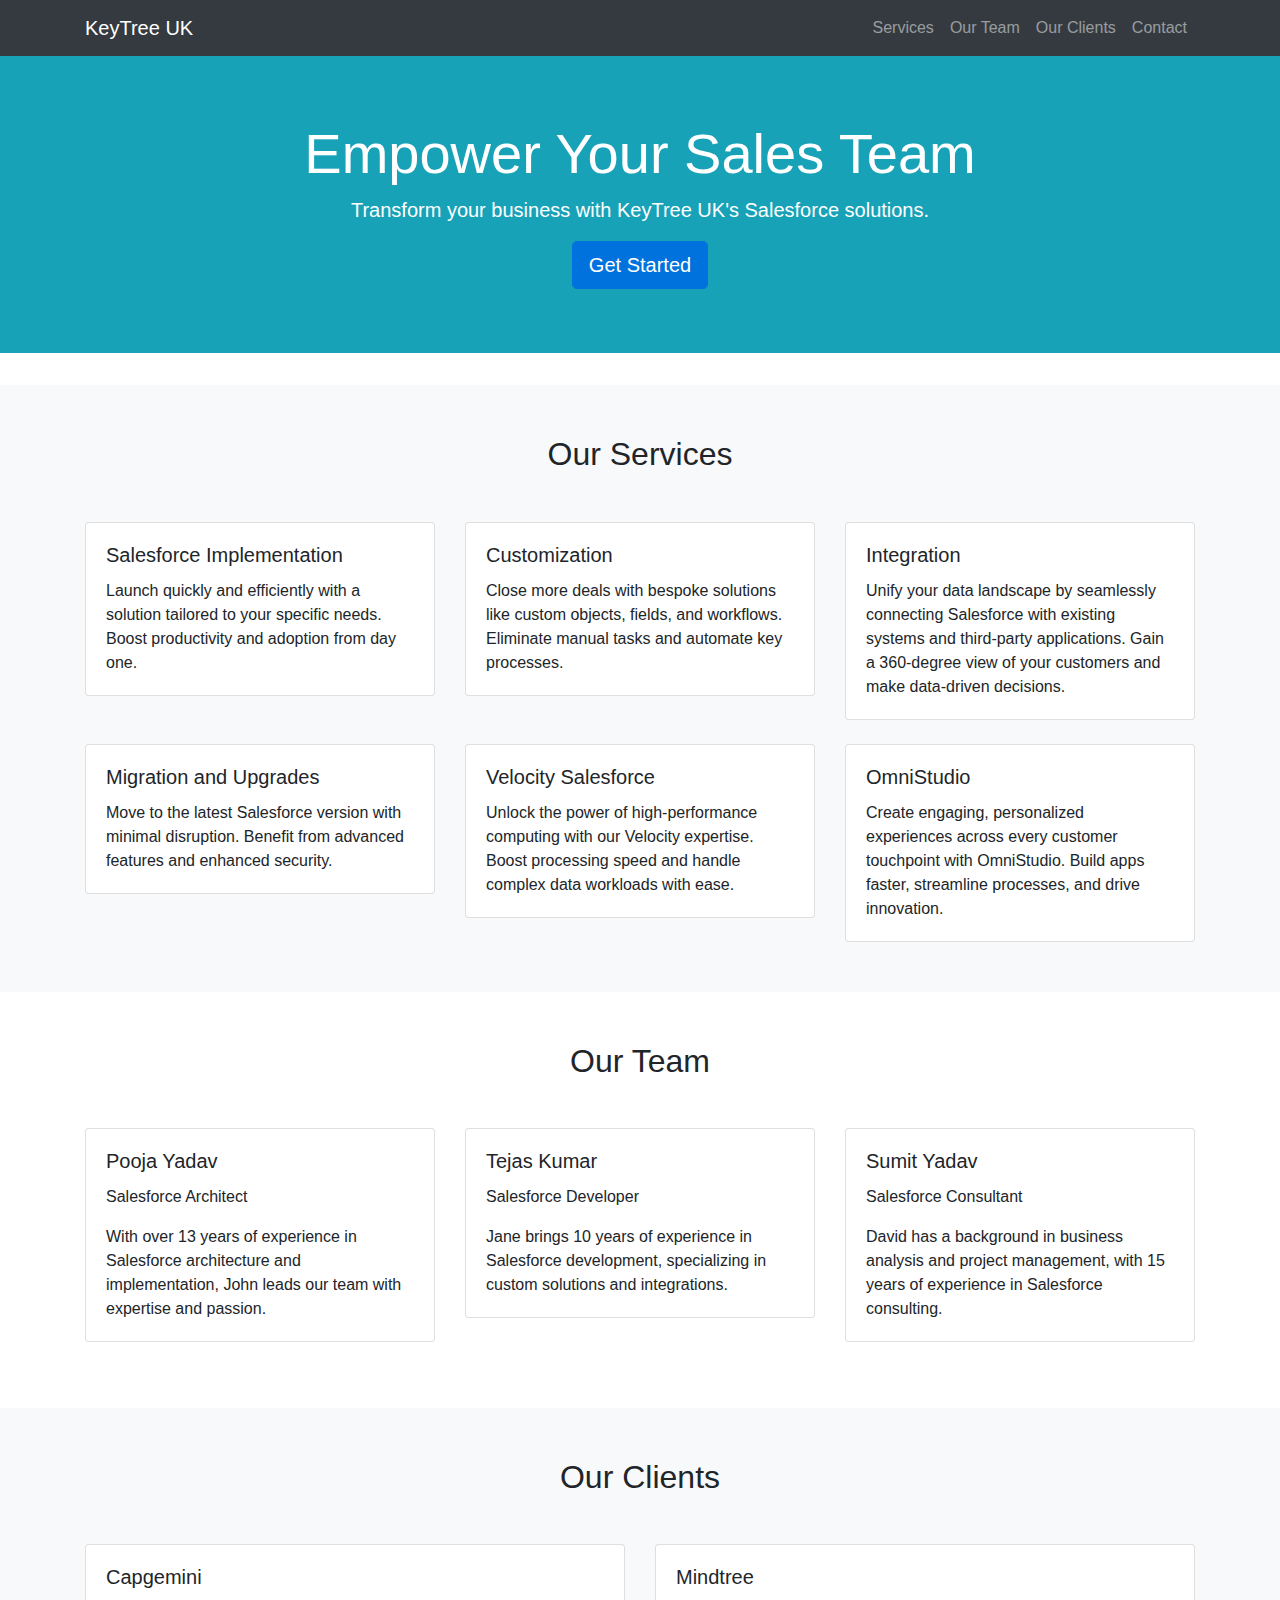
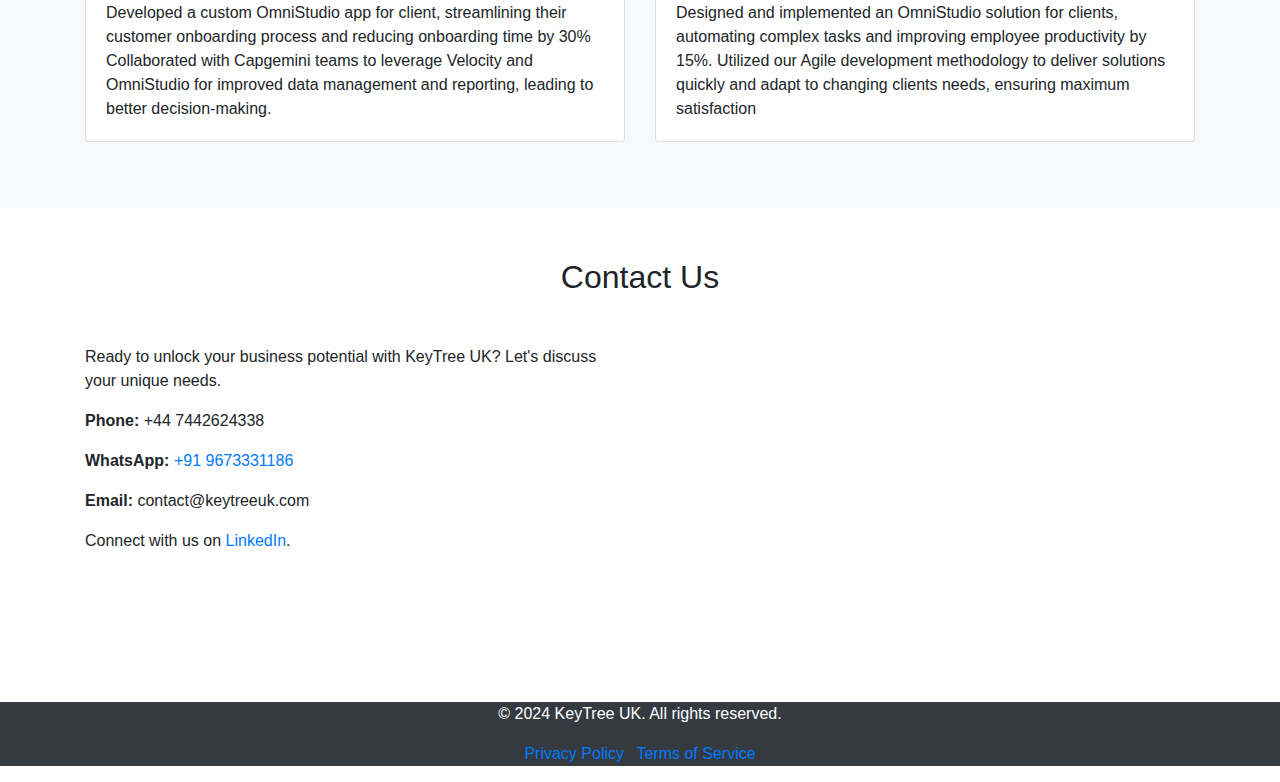
<file: index.html>
<!DOCTYPE html>
<html lang="en">
<head>
    <meta charset="UTF-8">
    <meta name="viewport" content="width=device-width, initial-scale=1.0">
    <title>KeyTree UK - Salesforce Solutions</title>
    <meta name="description" content="Empower your sales team with KeyTree UK's Salesforce magic. Drive growth, close more deals, and build lasting customer relationships.">
    <link href="https://stackpath.bootstrapcdn.com/bootstrap/4.5.2/css/bootstrap.min.css" rel="stylesheet">
    <style>

    .section {
      padding: 50px 0;
    }
    /* New Salesforce green button styles */
    .btn-primary {
      background-color: #0072DE; /* Salesforce green */
      color: #fff; /* White text */
      border-color: #0072DE; /* Salesforce green border */
    }
    .btn-primary:hover {
      background-color: #005FBD; /* Darker shade of green on hover */
      border-color: #005FBD; /* Darker shade of green border on hover */
    }
  </style>
    </style>
</head>
<body>
    <nav class="navbar navbar-expand-lg navbar-dark bg-dark">
        <div class="container">
            <a class="navbar-brand" href="#">KeyTree UK</a>
            <button class="navbar-toggler" type="button" data-toggle="collapse" data-target="#navbarNav" aria-controls="navbarNav" aria-expanded="false" aria-label="Toggle navigation">
                <span class="navbar-toggler-icon"></span>
            </button>
            <div class="collapse navbar-collapse" id="navbarNav">
                <ul class="navbar-nav ml-auto">
                    <li class="nav-item">
                        <a class="nav-link" href="#services">Services</a>
                    </li>
                    <li class="nav-item">
                        <a class="nav-link" href="#team">Our Team</a>
                    </li>
                    <li class="nav-item">
                        <a class="nav-link" href="#clients">Our Clients</a>
                    </li>
                    <li class="nav-item">
                        <a class="nav-link" href="#contact">Contact</a>
                    </li>
                </ul>
            </div>
        </div>
    </nav>

    <div class="jumbotron jumbotron-fluid bg-info text-white text-center">
        <div class="container">
            <h1 class="display-4">Empower Your Sales Team</h1>
            <p class="lead">Transform your business with KeyTree UK's Salesforce solutions.</p>
            <a href="#contact" class="btn btn-primary btn-lg">Get Started</a>
        </div>
    </div>

    <div class="section bg-light" id="services">
        <div class="container">
            <h2 class="text-center mb-5">Our Services</h2>
            <div class="row">
                <div class="col-md-4">
                    <div class="card">
                        <div class="card-body">
                            <h5 class="card-title">Salesforce Implementation</h5>
                            <p class="card-text">Launch quickly and efficiently with a solution tailored to your specific needs. Boost productivity and adoption from day one.</p>
                        </div>
                    </div>
                </div>
                <div class="col-md-4">
                    <div class="card">
                        <div class="card-body">
                            <h5 class="card-title">Customization</h5>
                            <p class="card-text">Close more deals with bespoke solutions like custom objects, fields, and workflows. Eliminate manual tasks and automate key processes.</p>
                        </div>
                    </div>
                </div>
                <div class="col-md-4">
                    <div class="card">
                        <div class="card-body">
                            <h5 class="card-title">Integration</h5>
                            <p class="card-text">Unify your data landscape by seamlessly connecting Salesforce with existing systems and third-party applications. Gain a 360-degree view of your customers and make data-driven decisions.</p>
                        </div>
                    </div>
                </div>
            </div>
            <div class="row mt-4">
                <div class="col-md-4">
                    <div class="card">
                        <div class="card-body">
                            <h5 class="card-title">Migration and Upgrades</h5>
                            <p class="card-text">Move to the latest Salesforce version with minimal disruption. Benefit from advanced features and enhanced security.</p>
                        </div>
                    </div>
                </div>
                <div class="col-md-4">
                    <div class="card">
                        <div class="card-body">
                            <h5 class="card-title">Velocity Salesforce</h5>
                            <p class="card-text">Unlock the power of high-performance computing with our Velocity expertise. Boost processing speed and handle complex data workloads with ease.</p>
                        </div>
                    </div>
                </div>
                <div class="col-md-4">
                    <div class="card">
                        <div class="card-body">
                            <h5 class="card-title">OmniStudio</h5>
                            <p class="card-text">Create engaging, personalized experiences across every customer touchpoint with OmniStudio. Build apps faster, streamline processes, and drive innovation.</p>
                        </div>
                    </div>
                </div>
            </div>
        </div>
    </div>

    <div class="section" id="team">
        <div class="container">
            <h2 class="text-center mb-5">Our Team</h2>
            <div class="row">
                <div class="col-md-4">
                    <div class="card mb-3">
                        <div class="card-body">
                            <h5 class="card-title">Pooja Yadav</h5>
                            <p class="card-text">Salesforce Architect</p>
                            <p class="card-text">With over 13 years of experience in Salesforce architecture and implementation, John leads our team with expertise and passion.</p>
                        </div>
                    </div>
                </div>
                <div class="col-md-4">
                    <div class="card mb-3">
                        <div class="card-body">
                            <h5 class="card-title">Tejas Kumar </h5>
                            <p class="card-text">Salesforce Developer</p>
                            <p class="card-text">Jane brings 10 years of experience in Salesforce development, specializing in custom solutions and integrations.</p>
                        </div>
                    </div>
                </div>
                <div class="col-md-4">
                    <div class="card mb-3">
                        <div class="card-body">
                            <h5 class="card-title">Sumit Yadav</h5>
                            <p class="card-text">Salesforce Consultant</p>
                            <p class="card-text">David has a background in business analysis and project management, with 15 years of experience in Salesforce consulting.</p>
                        </div>
                    </div>
                </div>
            </div>
        </div>
    </div>

    <div class="section bg-light" id="clients">
        <div class="container">
            <h2 class="text-center mb-5">Our Clients</h2>
            <div class="row">
                <div class="col-md-6">
                    <div class="card mb-3">
                        <div class="card-body">
                            <h5 class="card-title">Capgemini</h5>
                            <p class="card-text">Developed a custom OmniStudio app for client, streamlining their customer onboarding process and reducing onboarding time by 30%
Collaborated with Capgemini teams to leverage Velocity and OmniStudio for improved data management and reporting, leading to better decision-making.</p>
                        </div>
                    </div>
                </div>
                <div class="col-md-6">
                    <div class="card mb-3">
                        <div class="card-body">
                            <h5 class="card-title">Mindtree </h5>
                            <p class="card-text">Designed and implemented an OmniStudio solution for clients, automating complex tasks and improving employee productivity by 15%.
Utilized our Agile development methodology to deliver solutions quickly and adapt to changing clients needs, ensuring maximum satisfaction</p>
                        </div>
                    </div>
                </div>
            </div>
        </div>
    </div>

    <div class="section" id="contact">
        <div class="container">
            <h2 class="text-center mb-5">Contact Us</h2>
            <div class="row">
                <div class="col-md-6">
                    <p>Ready to unlock your business potential with KeyTree UK? Let's discuss your unique needs.</p>
                    <p><strong>Phone:</strong> +44 7442624338</p>
                    <p><strong>WhatsApp:</strong> <a href="https://api.whatsapp.com/send?phone=919673331186">+91 9673331186</a></p>
                    <p><strong>Email:</strong> contact@keytreeuk.com</p>
                    <p>Connect with us on <a href="https://www.linkedin.com/company/keytree-solutions/">LinkedIn</a>.</p>
                </div>
                <div class="col-md-6">
                    <iframe src="https://www.google.com/maps/embed?pb=!1m18!1m12!1m3!1d915.5393718280438!2d-2.244458661092418!3d53.47533517867378!2m3!1f0!2f0!3f0!3m2!1i1024!2i768!4f13.1!3m3!1m2!1s0x487bb1ea29f34525%3A0xfb957416e254bb1b!2s7%20Chepstow%20St%2C%20Manchester%20M1%205JQ!5e0!3m2!1sen!2suk!4v1708735837763!5m2!1sen!2suk" width="100%" height="300" style="border:0;" allowfullscreen="" loading="lazy"></iframe>
                </div>
            </div>
        </div>
    </div>

    <footer class="footer bg-dark text-white text-center">
        <div class="container">
            <p>&copy; 2024 KeyTree UK. All rights reserved.</p>
            <nav>
                <ul class="list-inline">
                    <li class="list-inline-item"><a href="#">Privacy Policy</a></li>
                    <li class="list-inline-item"><a href="#">Terms of Service</a></li>
                </ul>
            </nav>
        </div>
    </footer>

    <script src="https://code.jquery.com/jquery-3.5.1.slim.min.js"></script>
    <script src="https://cdn.jsdelivr.net/npm/@popperjs/core@2.5.4/dist/umd/popper.min.js"></script>
    <script src="https://stackpath.bootstrapcdn.com/bootstrap/4.5.2/js/bootstrap.min.js"></script>
</body>
</html>
</file>
